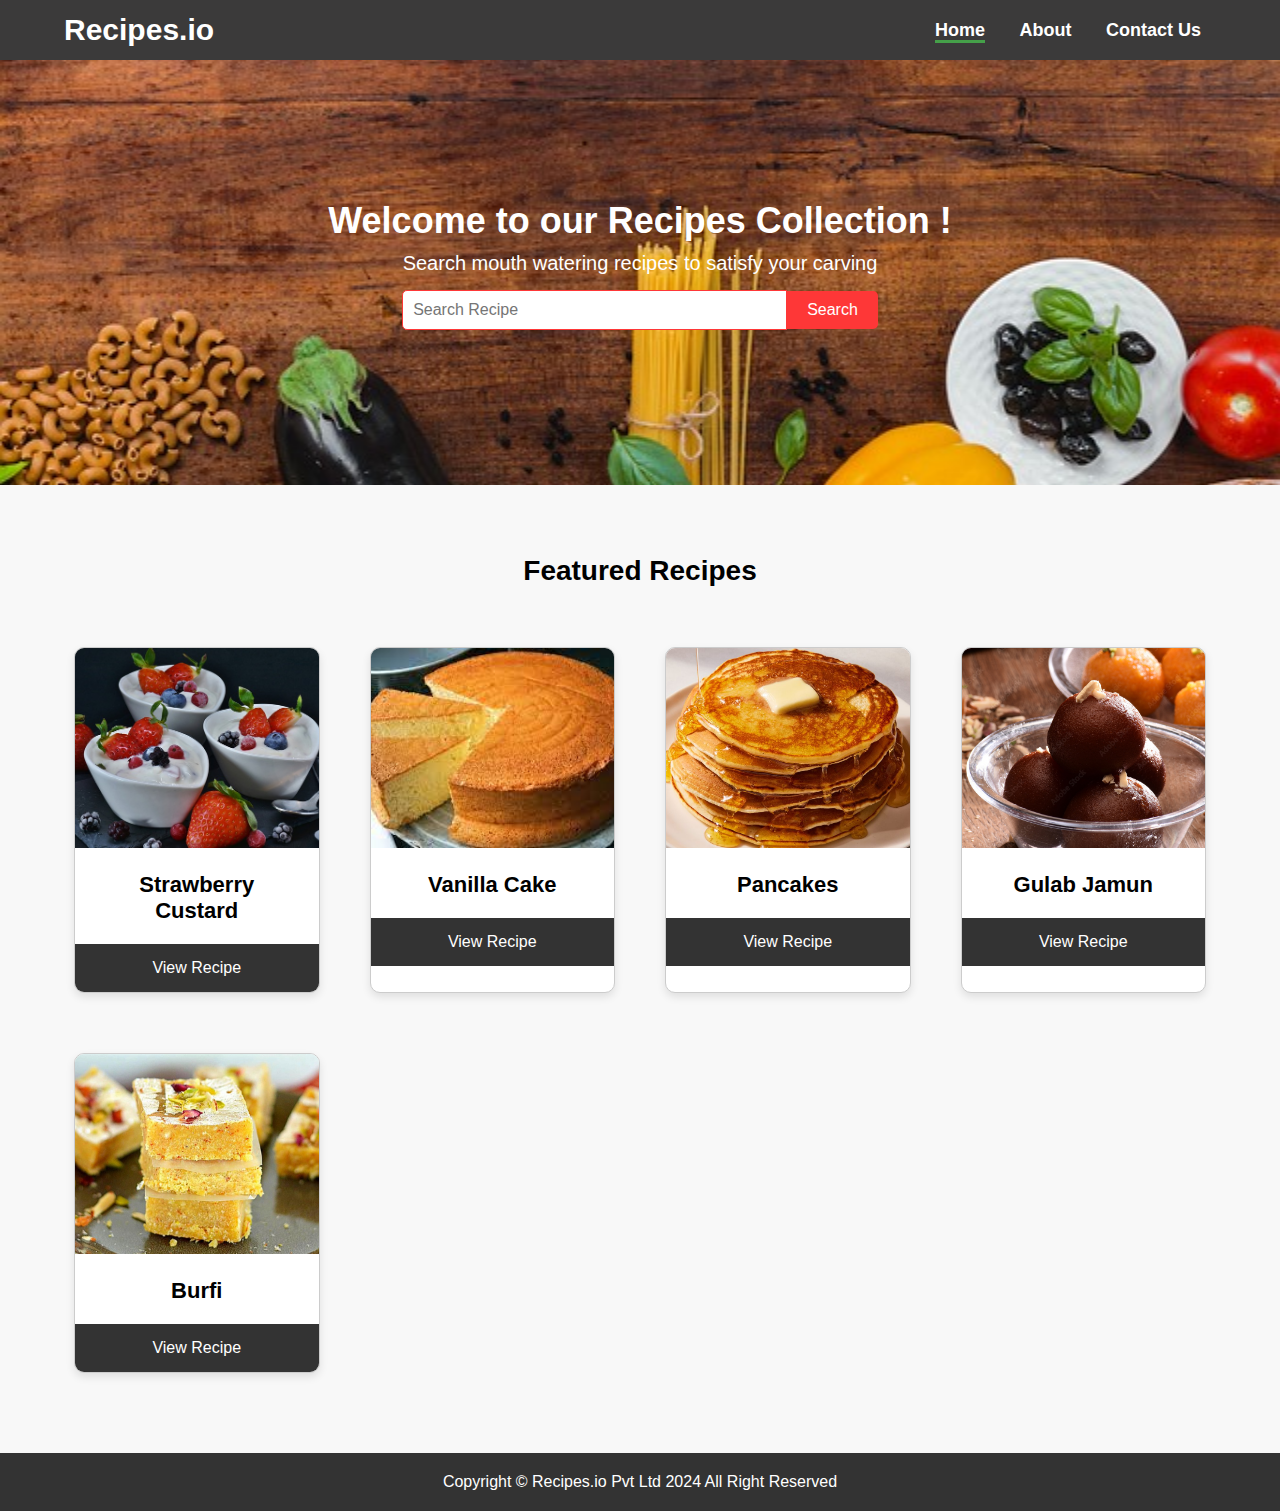
<file: index.html>
<!DOCTYPE html>
<html lang="en">

<head>
    <meta charset="UTF-8">
    <meta name="viewport" content="width=device-width, initial-scale=1.0">
    <link rel="stylesheet" href="./styles/style.css">
    <link rel="stylesheet" href="https://cdnjs.cloudflare.com/ajax/libs/font-awesome/6.5.1/css/all.min.css"
        integrity="sha512-DTOQO9RWCH3ppGqcWaEA1BIZOC6xxalwEsw9c2QQeAIftl+Vegovlnee1c9QX4TctnWMn13TZye+giMm8e2LwA=="
        crossorigin="anonymous" referrerpolicy="no-referrer" />
    <title>Recipes.io</title>
    <link rel="icon" type="image/x-icon" href="./images/logo.png">
</head>

<body>
    <header>

        <nav>
            <div class="logo">
                <h1>Recipes.io</h1>
            </div>

            <div class="nav-links">
                <ul id="menu">
                    <li><a href="./index.html" class="active">Home</a></li>
                    <!-- <li><a href="#">Recipe</a></li> -->
                    <li><a href="#">About</a></li>
                    <li><a href="./contact.html">Contact Us</a></li>
                </ul>
            </div>

            <div class="nav-btn">
                <i class="fa-solid fa-bars" onclick="openMenu()" id="menu-Icon"></i>
                <i class="fa-solid fa-xmark" onclick="closeMenu()" id="close-Icon"></i>
            </div>
        </nav>
    </header>

    <main>
        <!-- Hero-Section -->
        <section class="hero">
            <div class="hero-section">
                <h2>Welcome to our Recipes Collection !</h2>
                <p>Search mouth watering recipes to satisfy your carving</p>

                <form action="#" class="Search-box">
                    <input type="text" placeholder="Search Recipe">
                    <button type="submit">Search</button>
                </form>
            </div>
        </section>

        <!-- Recipes Section -->
        <section class="recipes">

            <h1>Featured Recipes</h1>

            <div class="recipe-section">
                <div class="recipe-card">
                    <img src="./images/dish-1.jpg" alt="">
                    <h2>Strawberry Custard</h2>
                    <a href="./recipes/Strawberry_custard.html">View Recipe</a>
                </div>

                <div class="recipe-card">
                    <img src="./images/Vanila cake.jpg" alt="">
                    <h2>Vanilla Cake</h2>
                    <a href="./recipes/Vanila cake.html">View Recipe</a>
                </div>

                <div class="recipe-card">
                    <img src="./images/Pancakes.jpg" alt="">
                    <h2>Pancakes</h2>
                    <a href="./recipes/pancake recipe.html">View Recipe</a>
                </div>

                <div class="recipe-card">
                    <img src="./images/gulab_jamun.jpeg" alt="">
                    <h2>Gulab Jamun</h2>
                    <a href="./recipes/gulab_jamun.html">View Recipe</a>
                </div>

                <div class="recipe-card">
                    <img src="./images/burfi.jpg" alt="">
                    <h2>Burfi</h2>
                    <a href="./recipes/burfi.html">View Recipe</a>
                </div>
               

            </div>

        </section>
    </main>

    <footer>
        <p>Copyright &COPY; Recipes.io Pvt Ltd 2024 All Right Reserved</p>
    </footer>
    <!-- ....................JAVASCRIPT LINK.................... -->
    <script src="./javascript/script.js"></script>

</body>

</html>
</file>
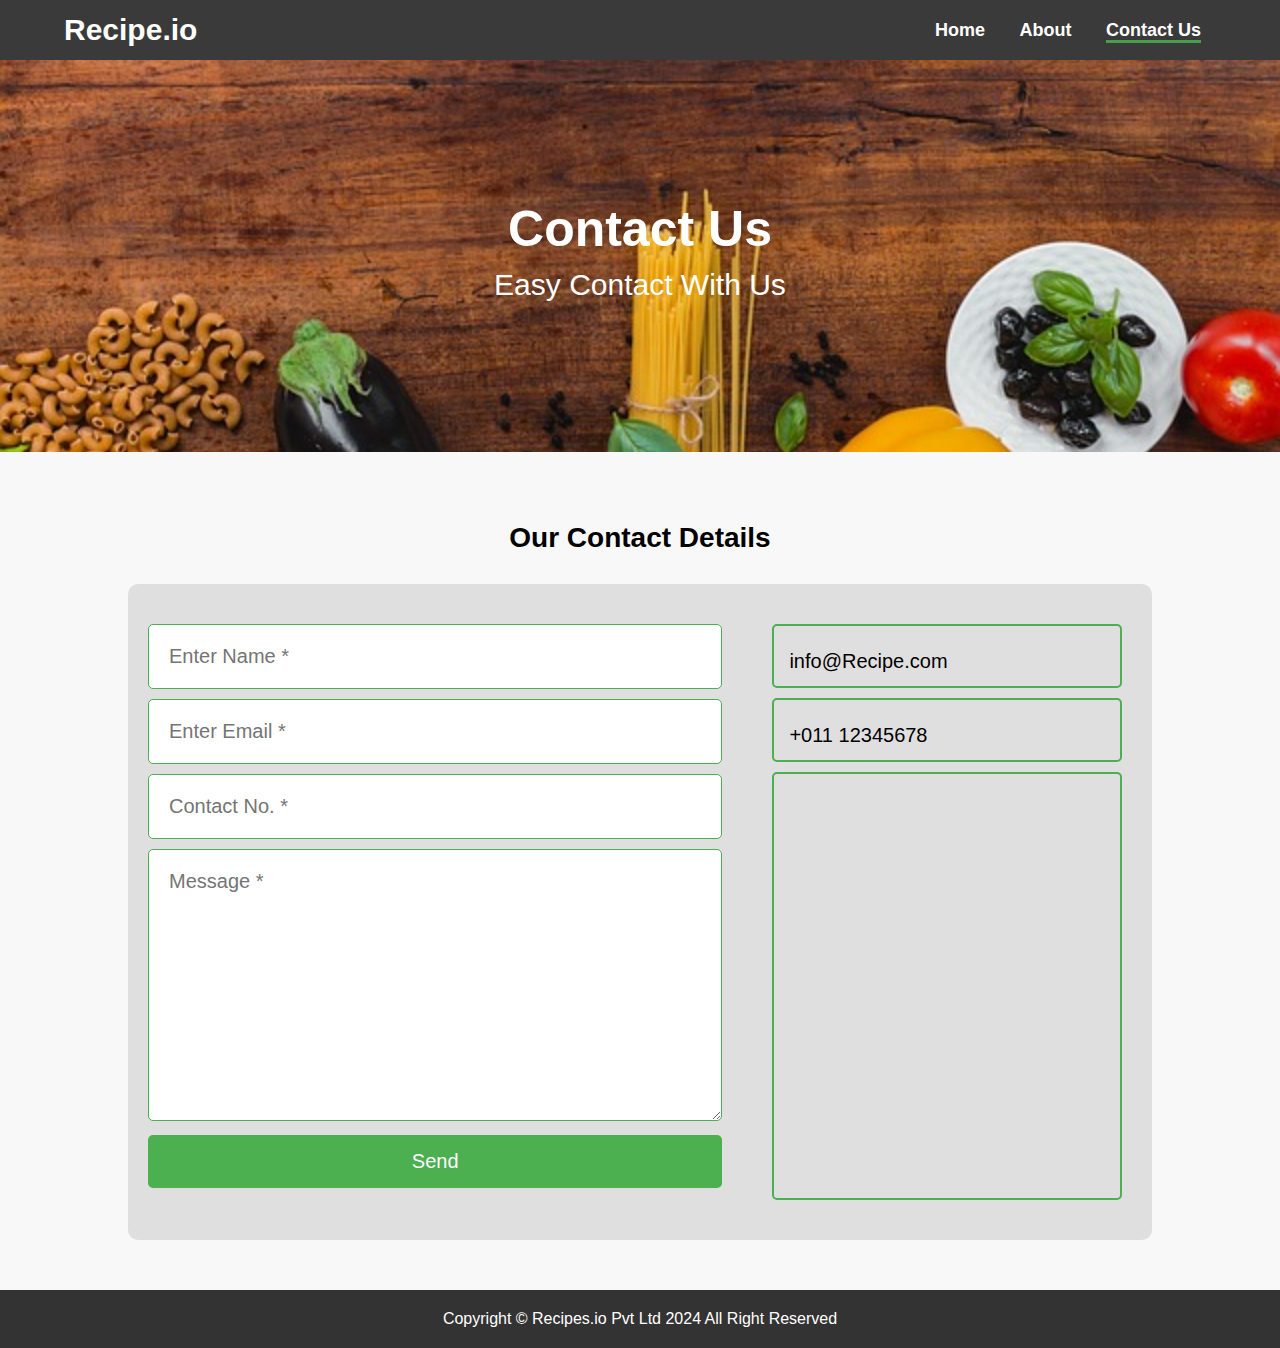
<file: contact.html>
<!DOCTYPE html>
<html lang="en">

<head>
    <meta charset="UTF-8">
    <meta name="viewport" content="width=device-width, initial-scale=1.0">
    <link rel="stylesheet" href="./styles/contact.css">
    <link rel="stylesheet" href="https://cdnjs.cloudflare.com/ajax/libs/font-awesome/6.5.1/css/all.min.css"
        integrity="sha512-DTOQO9RWCH3ppGqcWaEA1BIZOC6xxalwEsw9c2QQeAIftl+Vegovlnee1c9QX4TctnWMn13TZye+giMm8e2LwA=="
        crossorigin="anonymous" referrerpolicy="no-referrer" />
        <link rel="icon" type="image/x-icon" href="./images/logo.png">
    <title>Contact</title>
</head>

<body>
    <header>

        <nav>
            <div class="logo">
                <h1>Recipe.io</h1>
            </div>

            <div class="nav-links">
                <ul id="menu">
                    <li><a href="./index.html">Home</a></li>
                    <!-- <li><a href="#">Recipe</a></li> -->
                    <li><a href="#">About</a></li>
                    <li><a href="./contact.html" class="active">Contact Us</a></li>
                </ul>
            </div>

            <div class="nav-btn">
                <i class="fa-solid fa-bars" onclick="openMenu()" id="menu-Icon"></i>
                <i class="fa-solid fa-xmark" onclick="closeMenu()" id="close-Icon"></i>
            </div>
        </nav>
    </header>
    <!-- ..............HERO.............. -->
    <section class="hero">
        <div class="hero-section">
            <h2>Contact Us</h2>
            <p>Easy Contact With Us</p>
        </div>
    </section>


<!-- ........Contact section........ -->
    <section class="contact">
        <h1>Our Contact Details</h1>
        <div class="contact-section">
            <div class="contact-form">
                <form action="">
                    <div class="form-group">
                        <input type="text" name="name" id="" placeholder="Enter Name *">
                    </div>
                    <div class="form-group">
                        <input type="email" name="email" id="" placeholder="Enter Email *">
                    </div>
                    <div class="form-group">
                        <input type="text" name="name" id="" placeholder="Contact No. *" pattern="[0-9]{10}"
                            title="10 Digits Number Only" required>
                    </div>
                    <div class="form-group">
                        <textarea name="" id="" rows="10" placeholder="Message *" required></textarea>
                    </div>
                    <div class="form-group">
                        <input type="submit" value="Send" placeholder="Send">
                    </div>
                </form>
            </div>

            <div class="contact-info-input">
                <div class="cont-box">
                    <p>
                        <span>
                            <i class="fa-solid fa-envelope-open-text"></i>
                        </span>
                        info@Recipe.com
                    </p>
                </div>
                <div class="cont-box">
                    <p>
                        <span>
                            <i class="fa-solid fa-phone"></i>
                        </span>
                        +011 12345678
                    </p>
                </div>
                <div class="cont-box">
                     <iframe src="https://www.google.com/maps/embed?pb=!1m14!1m12!1m3!1d511.8022456713816!2d77.25763023573043!3d28.6857747349854!2m3!1f0!2f0!3f0!3m2!1i1024!2i768!4f13.1!5e0!3m2!1sen!2sin!4v1712643350712!5m2!1sen!2sin" width="100%" height="400" style="border:0;" allowfullscreen="" loading="lazy" referrerpolicy="no-referrer-when-downgrade"></iframe>
                </div>
            </div>
        </div>
    </section>
   


    <footer>
        <p>Copyright &COPY; Recipes.io Pvt Ltd 2024 All Right Reserved</p>
    </footer>
    <script src="./javascript/script.js"></script>

</body>

</html>
</file>
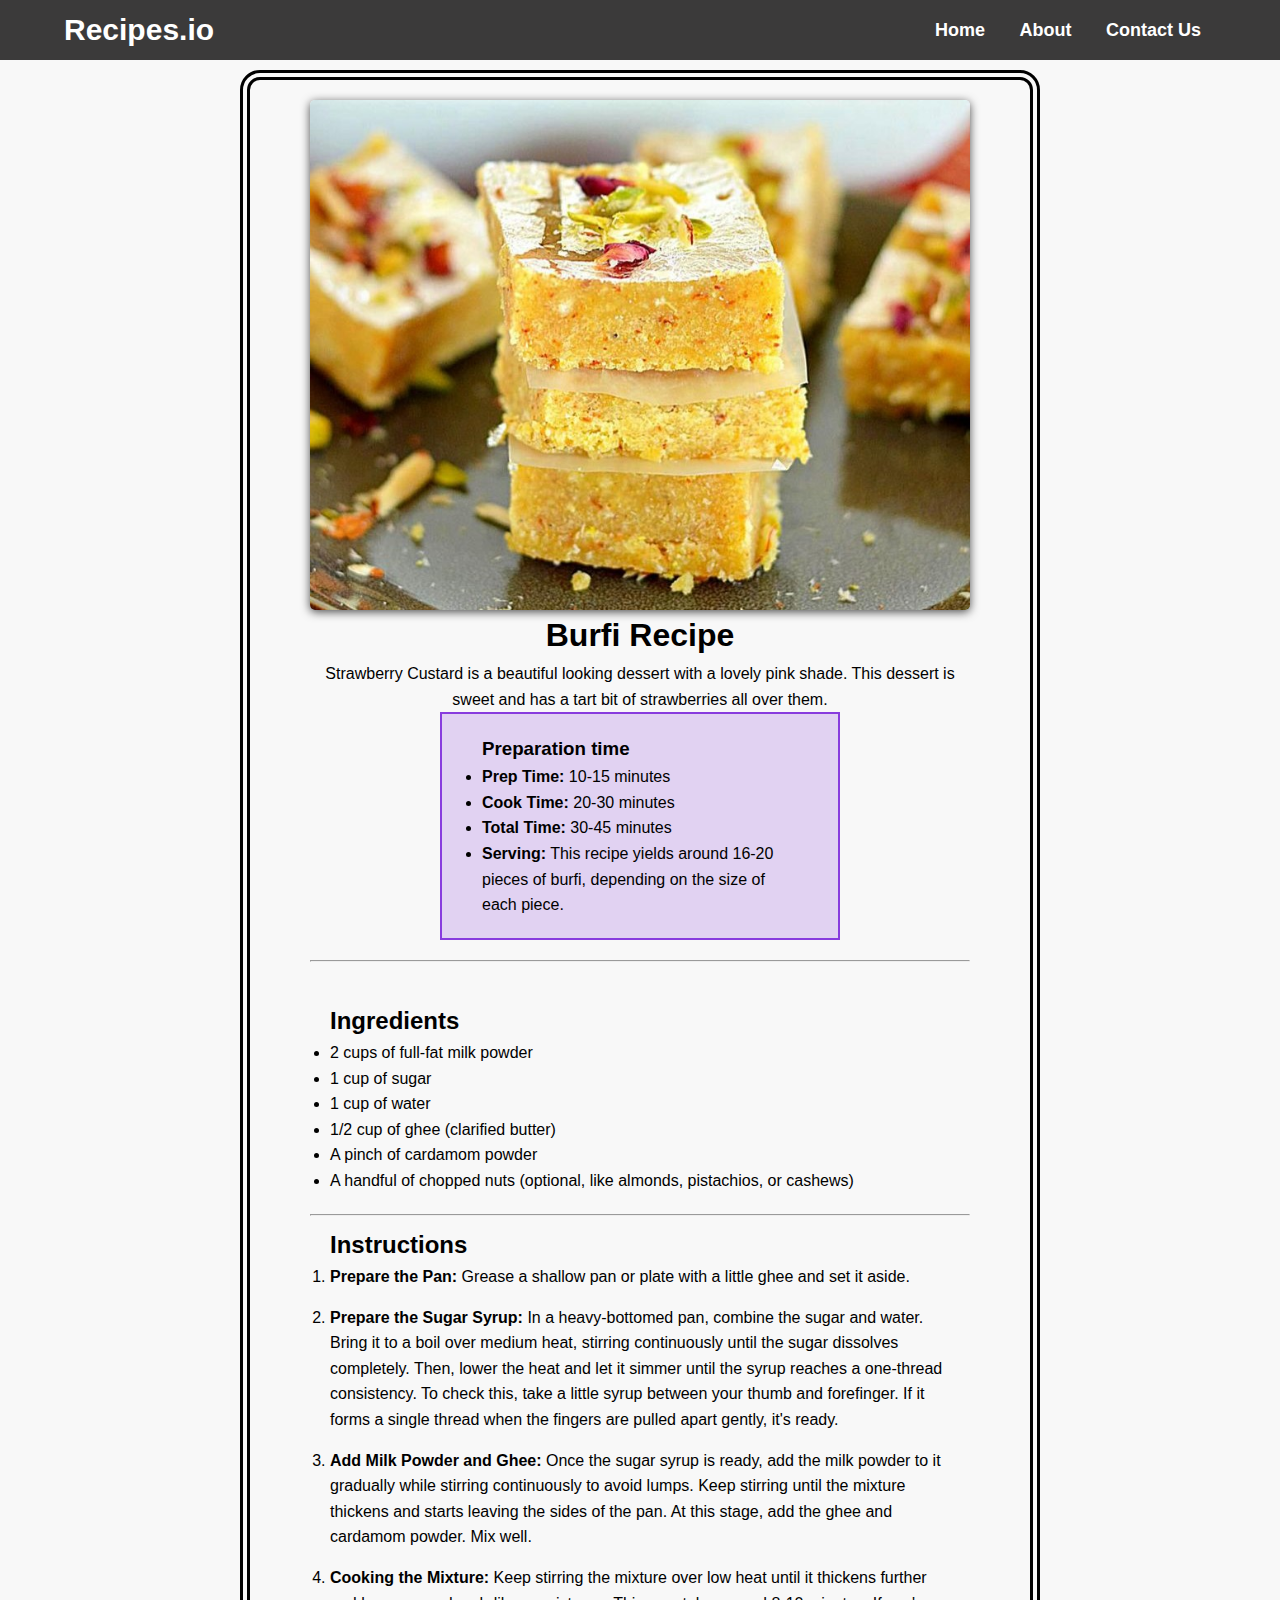
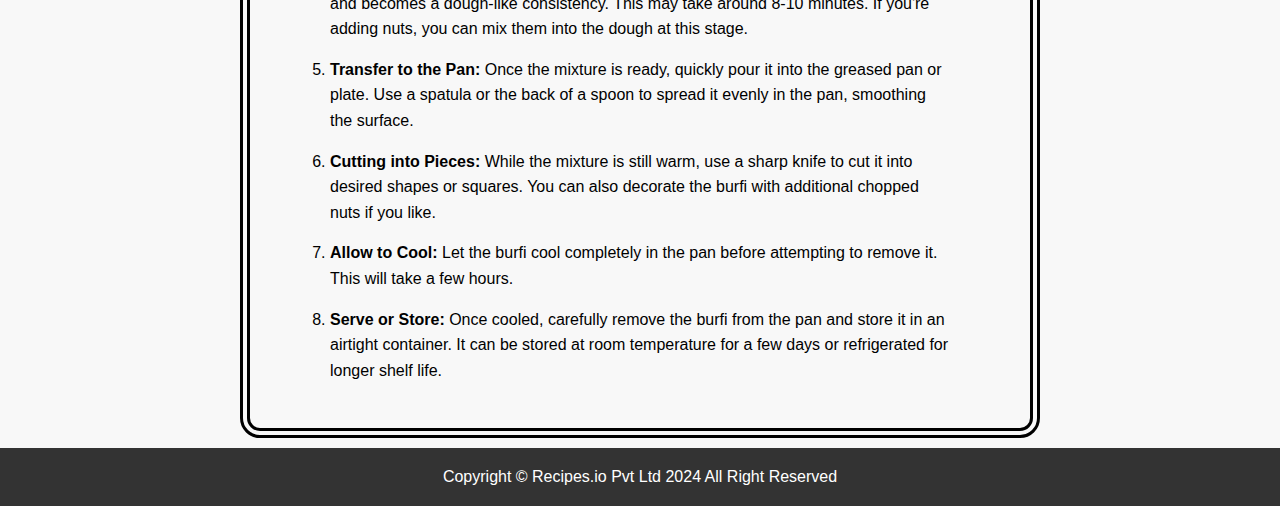
<file: recipes/burfi.html>
<!DOCTYPE html>
<html lang="en">

<head>
    <meta charset="UTF-8">
    <meta name="viewport" content="width=device-width, initial-scale=1.0">
    <link rel="stylesheet" href="../styles/recipe.css">
    <link rel="stylesheet" href="https://cdnjs.cloudflare.com/ajax/libs/font-awesome/6.5.1/css/all.min.css"
        integrity="sha512-DTOQO9RWCH3ppGqcWaEA1BIZOC6xxalwEsw9c2QQeAIftl+Vegovlnee1c9QX4TctnWMn13TZye+giMm8e2LwA=="
        crossorigin="anonymous" referrerpolicy="no-referrer" />
    <title>Burfi Recipe</title>
    <link rel="icon" type="image/x-icon" href="../images/logo.png">
</head>

<body>
    <header>
        <nav>
            <div class="logo">
                <h1>Recipes.io</h1>
            </div>

            <div class="nav-links">
                <ul id="menu">
                    <li><a href="../index.html">Home</a></li>
                    <li><a href="#">About</a></li>
                    <!-- <li><a href="#">Recipe</a></li> -->
                    <li><a href="#">Contact Us</a></li>
                </ul>
            </div>

            <div class="nav-btn">
                <i class="fa-solid fa-bars" onclick="openMenu()" id="menu-Icon"></i>
                <i class="fa-solid fa-xmark" onclick="closeMenu()" id="close-Icon"></i>
            </div>

        </nav>
    </header>

    <main>
        <div class="contentbox">
            <img src="../images/burfi.jpg" alt="">
            <h1>Burfi Recipe</h1>
            <p>Strawberry Custard is a beautiful looking dessert with a lovely pink shade. This dessert is sweet and has
                a tart bit of strawberries all over them.
            </p>
            <div class="pre-time">
                <h3>Preparation time</h3>
                <ul>
                    <li><span>Prep Time:</span> 10-15 minutes</li>
                    <li><span>Cook Time:</span> 20-30 minutes</li>
                    <li><span>Total Time:</span> 30-45 minutes</li>
                    <li><span>Serving:</span> This recipe yields around 16-20 pieces of burfi, depending on the size of each piece.</li>
                </ul>
            </div>
            <hr class="line">
            <div class="ingredients">
                <h2>Ingredients</h2>
                <ul>
                    <li>2 cups of full-fat milk powder</li>
                    <li>1 cup of sugar</li>
                    <li>1 cup of water</li>
                    <li>1/2 cup of ghee (clarified butter)</li>
                    <li>A pinch of cardamom powder</li>
                    <li>A handful of chopped nuts (optional, like almonds, pistachios, or cashews)</li>
                </ul>
            </div>
            <hr>
            <div class="instructions">
                <h2>Instructions</h2>
                <ol>
                    <li><span>Prepare the Pan:</span> Grease a shallow pan or plate with a little ghee and set it aside.</li>
                    <li><span>Prepare the Sugar Syrup:</span> In a heavy-bottomed pan, combine the sugar and water. Bring it to a boil over medium heat, stirring continuously until the sugar dissolves completely. Then, lower the heat and let it simmer until the syrup reaches a one-thread consistency. To check this, take a little syrup between your thumb and forefinger. If it forms a single thread when the fingers are pulled apart gently, it's ready.</li>
                    <li><span>Add Milk Powder and Ghee:</span> Once the sugar syrup is ready, add the milk powder to it gradually while stirring continuously to avoid lumps. Keep stirring until the mixture thickens and starts leaving the sides of the pan. At this stage, add the ghee and cardamom powder. Mix well.</li>
                    <li><span>Cooking the Mixture:</span> Keep stirring the mixture over low heat until it thickens further and becomes a dough-like consistency. This may take around 8-10 minutes. If you're adding nuts, you can mix them into the dough at this stage.</li>
                    <li><span>Transfer to the Pan:</span> Once the mixture is ready, quickly pour it into the greased pan or plate. Use a spatula or the back of a spoon to spread it evenly in the pan, smoothing the surface.</li>
                    <li><span>Cutting into Pieces:</span> While the mixture is still warm, use a sharp knife to cut it into desired shapes or squares. You can also decorate the burfi with additional chopped nuts if you like.</li>
                    <li><span>Allow to Cool:</span> Let the burfi cool completely in the pan before attempting to remove it. This will take a few hours.</li>
                    <li><span>Serve or Store:</span> Once cooled, carefully remove the burfi from the pan and store it in an airtight container. It can be stored at room temperature for a few days or refrigerated for longer shelf life.</li>
                </ol>
            </div>
        </div>
    </main>
    <footer>
        <p>Copyright &COPY; Recipes.io Pvt Ltd 2024 All Right Reserved</p>
    </footer>
    <script src="../javascript/recipe.js"></script>
</body>

</html>
</file>
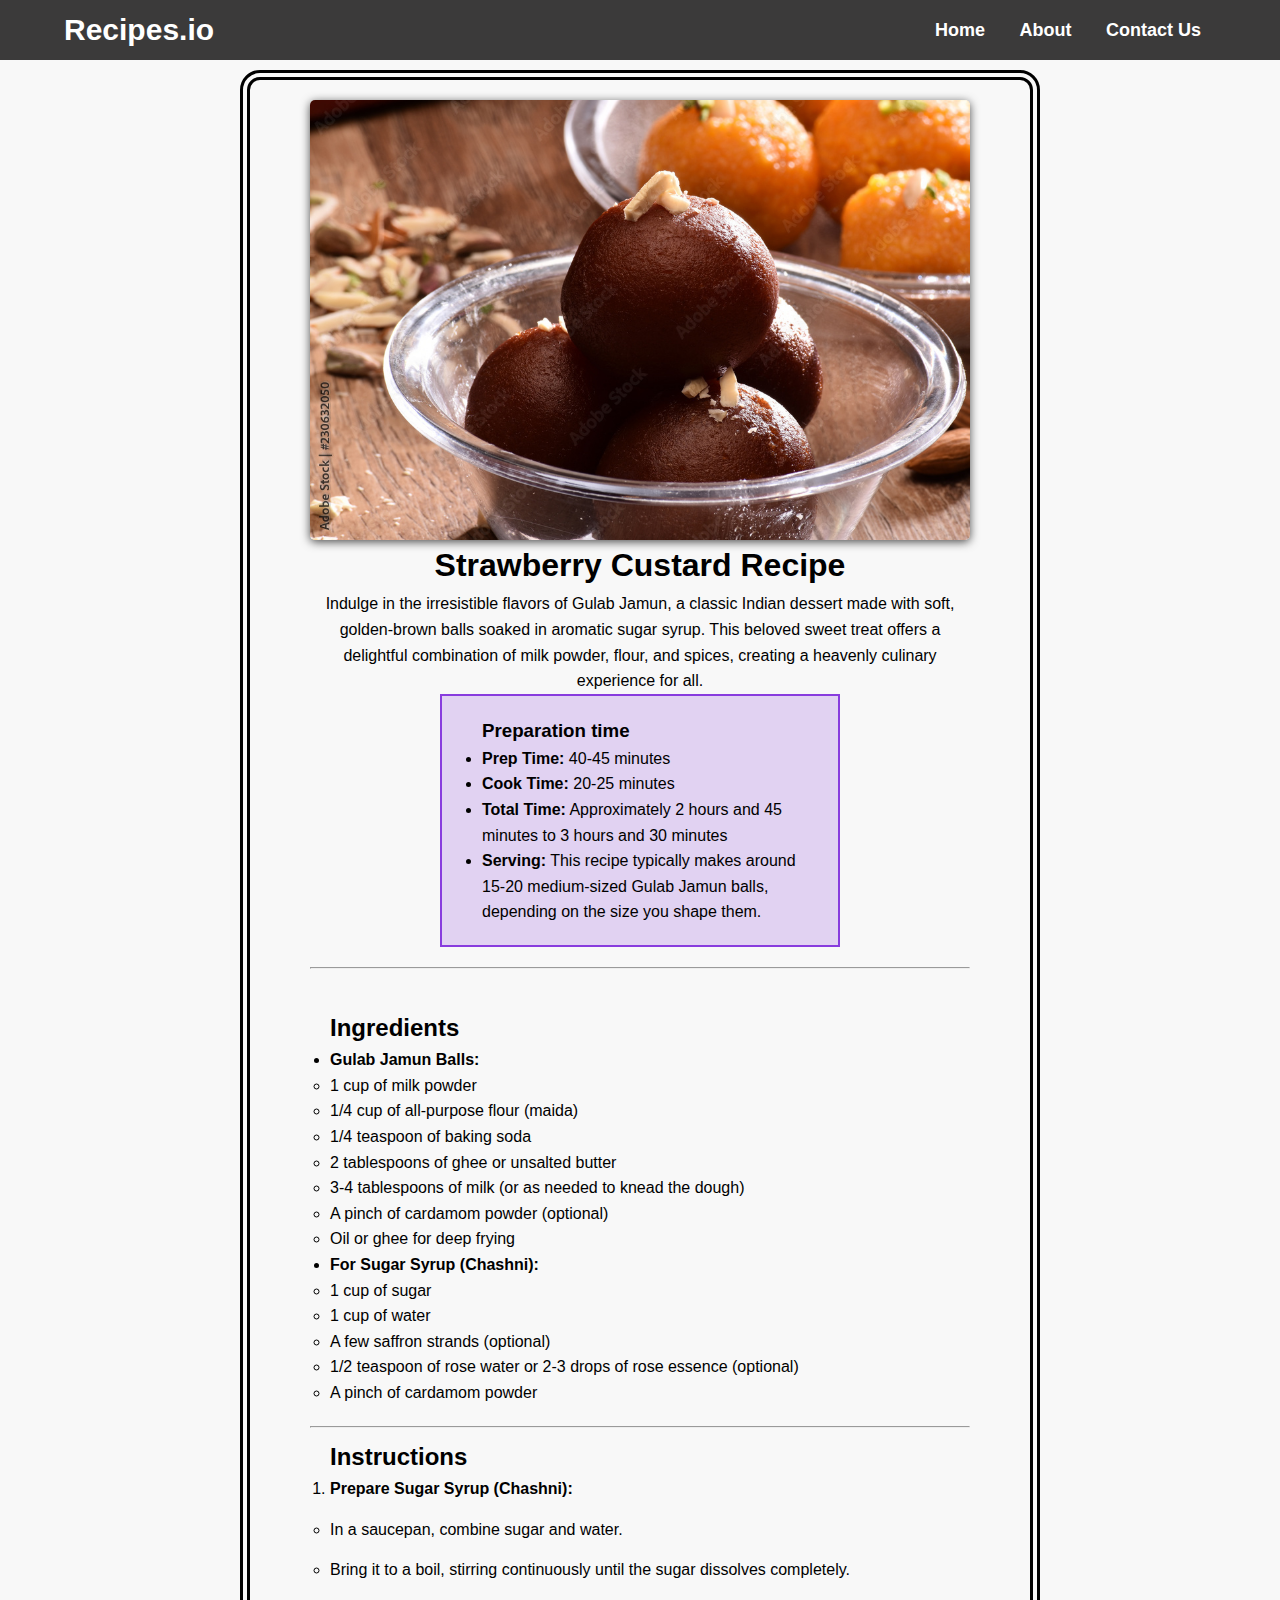
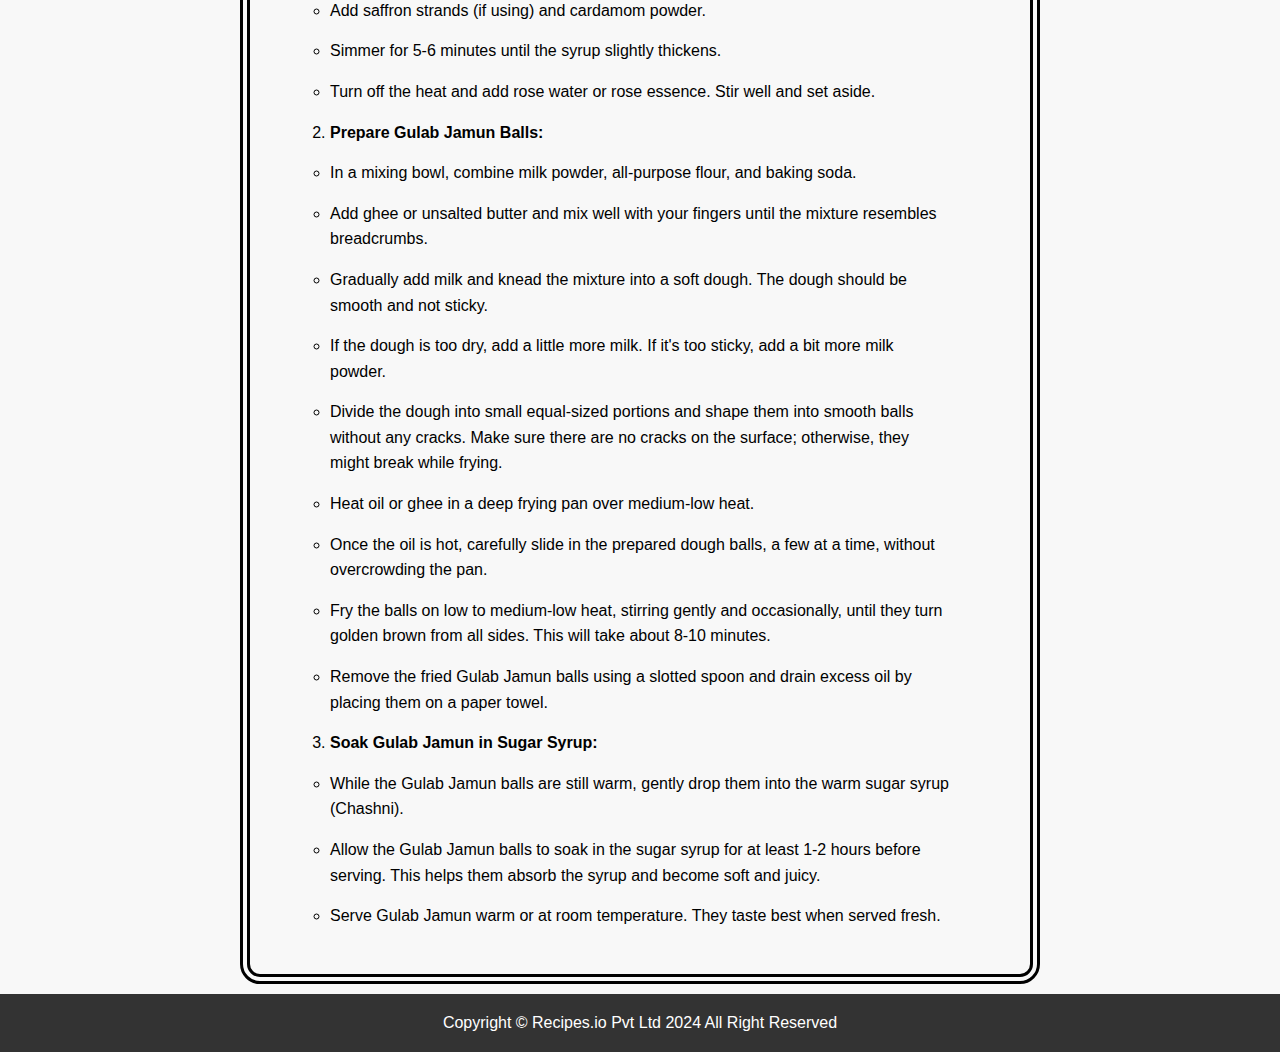
<file: recipes/gulab_jamun.html>
<!DOCTYPE html>
<html lang="en">

<head>
    <meta charset="UTF-8">
    <meta name="viewport" content="width=device-width, initial-scale=1.0">
    <link rel="stylesheet" href="../styles/recipe.css">
    <link rel="stylesheet" href="https://cdnjs.cloudflare.com/ajax/libs/font-awesome/6.5.1/css/all.min.css"
        integrity="sha512-DTOQO9RWCH3ppGqcWaEA1BIZOC6xxalwEsw9c2QQeAIftl+Vegovlnee1c9QX4TctnWMn13TZye+giMm8e2LwA=="
        crossorigin="anonymous" referrerpolicy="no-referrer" />
    <title>Gulab Jamun Recipe</title>
    <link rel="icon" type="image/x-icon" href="../images/logo.png">
</head>

<body>
    <header>
        <nav>
            <div class="logo">
                <h1>Recipes.io</h1>
            </div>

            <div class="nav-links">
                <ul id="menu">
                    <li><a href="../index.html">Home</a></li>
                    <li><a href="#">About</a></li>
                    <!-- <li><a href="#">Recipe</a></li> -->
                    <li><a href="#">Contact Us</a></li>
                </ul>
            </div>

            <div class="nav-btn">
                <i class="fa-solid fa-bars" onclick="openMenu()" id="menu-Icon"></i>
                <i class="fa-solid fa-xmark" onclick="closeMenu()" id="close-Icon"></i>
            </div>

        </nav>
    </header>

    <main>
        <div class="contentbox">
            <img src="../images/gulab_jamun.jpeg" alt="">
            <h1>Strawberry Custard Recipe</h1>
            <p>Indulge in the irresistible flavors of Gulab Jamun, a classic Indian dessert made with soft, golden-brown
                balls soaked in aromatic sugar syrup. This beloved sweet treat offers a delightful combination of milk
                powder, flour, and spices, creating a heavenly culinary experience for all.</p>
            <div class="pre-time">
                <h3>Preparation time</h3>
                <ul>
                    <li><span>Prep Time:</span> 40-45 minutes</li>
                    <li><span>Cook Time:</span> 20-25 minutes</li>
                    <li><span>Total Time:</span> Approximately 2 hours and 45 minutes to 3 hours and 30 minutes</li>
                    <li><span>Serving:</span> This recipe typically makes around 15-20 medium-sized Gulab Jamun balls, depending on the size you shape them.</li>
                </ul>
            </div>
            <hr class="line">
            <div class="ingredients">
                <h2>Ingredients</h2>
                <ul>
                    <li><span>Gulab Jamun Balls:</span></li>
                    <ul>
                        <li>1 cup of milk powder</li>
                        <li>1/4 cup of all-purpose flour (maida)</li>
                        <li>1/4 teaspoon of baking soda</li>
                        <li>2 tablespoons of ghee or unsalted butter</li>
                        <li>3-4 tablespoons of milk (or as needed to knead the dough)</li>
                        <li>A pinch of cardamom powder (optional)</li>
                        <li>Oil or ghee for deep frying</li>
                    </ul>
                </ul>

                <ul>
                    <li><span>For Sugar Syrup (Chashni):</span></li>
                    <ul>
                        <li>1 cup of sugar</li>
                        <li>1 cup of water</li>
                        <li>A few saffron strands (optional)</li>
                        <li>1/2 teaspoon of rose water or 2-3 drops of rose essence (optional)</li>
                        <li>A pinch of cardamom powder</li>
                    </ul>
                </ul>
            </div>
            <hr>
            <div class="instructions">
                <h2>Instructions</h2>
                <ol>
                    <li><span>Prepare Sugar Syrup (Chashni):</span> </li>
                    <ul>
                        <li>In a saucepan, combine sugar and water.</li>
                        <li>Bring it to a boil, stirring continuously until the sugar dissolves completely.</li>
                        <li>Add saffron strands (if using) and cardamom powder.</li>
                        <li>Simmer for 5-6 minutes until the syrup slightly thickens.</li>
                        <li>Turn off the heat and add rose water or rose essence. Stir well and set aside.</li>
                    </ul>

                    <li><span>Prepare Gulab Jamun Balls:</span> </li>
                    <ul>
                        <li>In a mixing bowl, combine milk powder, all-purpose flour, and baking soda.</li>
                        <li>Add ghee or unsalted butter and mix well with your fingers until the mixture resembles
                            breadcrumbs.</li>
                        <li>Gradually add milk and knead the mixture into a soft dough. The dough should be smooth and
                            not sticky.</li>
                        <li>If the dough is too dry, add a little more milk. If it's too sticky, add a bit more milk
                            powder.</li>
                        <li>Divide the dough into small equal-sized portions and shape them into smooth balls without
                            any cracks. Make sure there are no cracks on the surface; otherwise, they might break while
                            frying.</li>
                        <li>Heat oil or ghee in a deep frying pan over medium-low heat.</li>
                        <li>Once the oil is hot, carefully slide in the prepared dough balls, a few at a time, without
                            overcrowding the pan.</li>
                        <li>Fry the balls on low to medium-low heat, stirring gently and occasionally, until they turn
                            golden brown from all sides. This will take about 8-10 minutes.</li>
                        <li>Remove the fried Gulab Jamun balls using a slotted spoon and drain excess oil by placing
                            them on a paper towel.</li>
                    </ul>

                    <li><span>Soak Gulab Jamun in Sugar Syrup:</span> </li>
                    <ul>
                        <li>While the Gulab Jamun balls are still warm, gently drop them into the warm sugar syrup
                            (Chashni).</li>
                        <li>Allow the Gulab Jamun balls to soak in the sugar syrup for at least 1-2 hours before
                            serving. This helps them absorb the syrup and become soft and juicy.</li>
                        <li>Serve Gulab Jamun warm or at room temperature. They taste best when served fresh.</li>
                    </ul>
                </ol>
            </div>
        </div>
    </main>
    <footer>
        <p>Copyright &COPY; Recipes.io Pvt Ltd 2024 All Right Reserved</p>
    </footer>
    <script src="../javascript/recipe.js"></script>
</body>

</html>
</file>
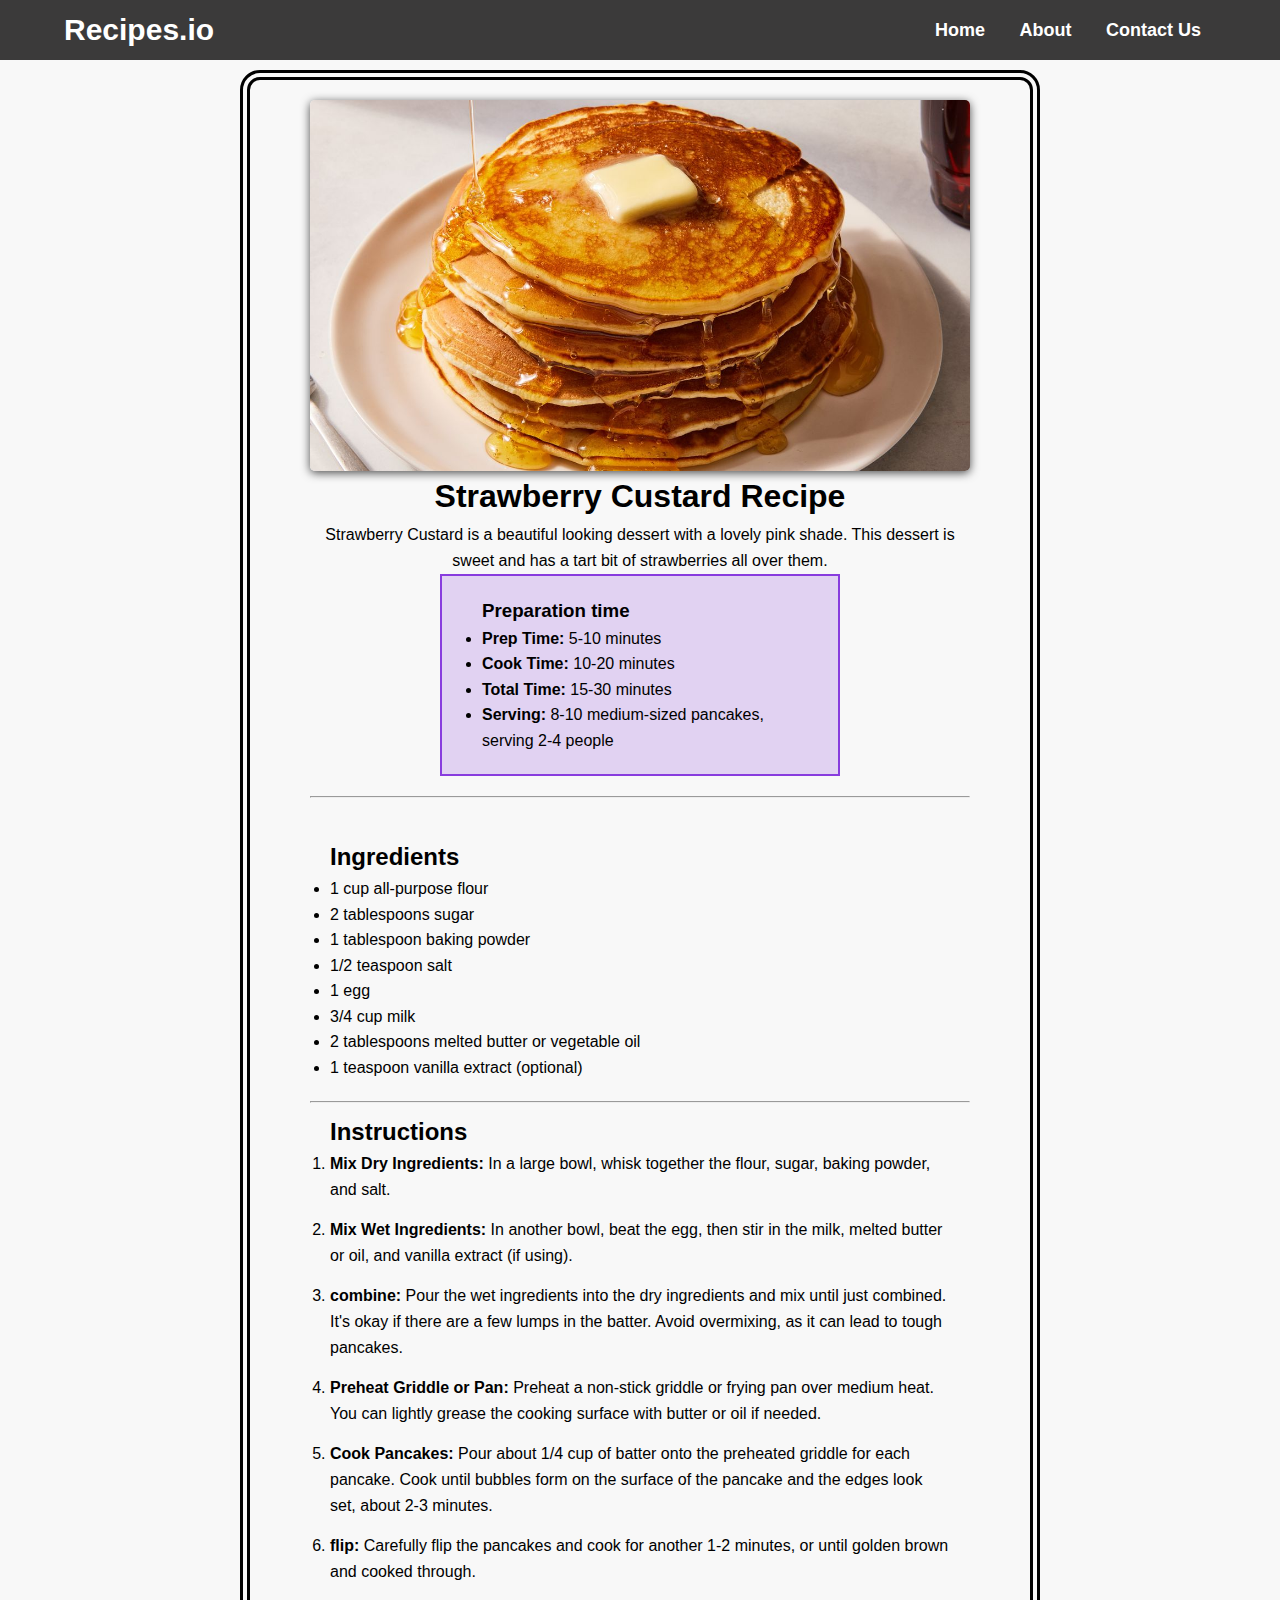
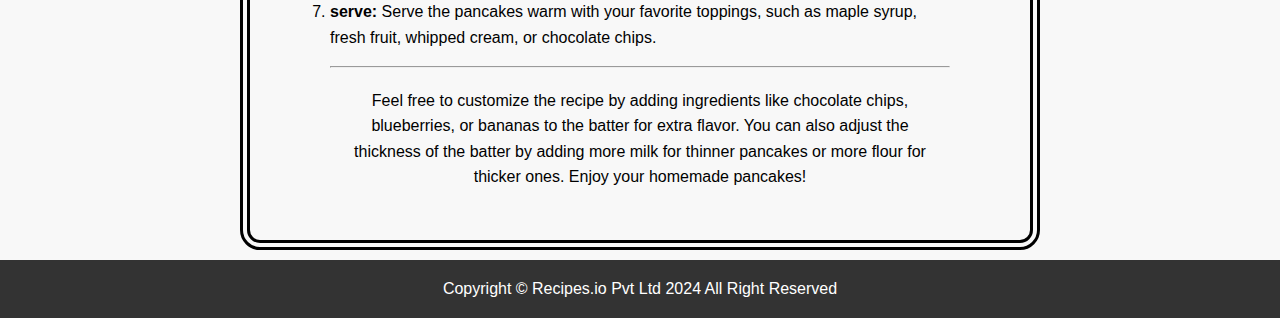
<file: recipes/pancake recipe.html>
<!DOCTYPE html>
<html lang="en">

<head>
    <meta charset="UTF-8">
    <meta name="viewport" content="width=device-width, initial-scale=1.0">
    <link rel="stylesheet" href="../styles/recipe.css">
    <link rel="stylesheet" href="https://cdnjs.cloudflare.com/ajax/libs/font-awesome/6.5.1/css/all.min.css"
        integrity="sha512-DTOQO9RWCH3ppGqcWaEA1BIZOC6xxalwEsw9c2QQeAIftl+Vegovlnee1c9QX4TctnWMn13TZye+giMm8e2LwA=="
        crossorigin="anonymous" referrerpolicy="no-referrer" />
    <title>Pancakes Recipe</title>
    <link rel="icon" type="image/x-icon" href="../images/logo.png">
</head>

<body>
    <header>
        <nav>
            <div class="logo">
                <h1>Recipes.io</h1>
            </div>

            <div class="nav-links">
                <ul id="menu">
                    <li><a href="../index.html">Home</a></li>
                    <li><a href="#">About</a></li>
                    <!-- <li><a href="#">Recipe</a></li> -->
                    <li><a href="#">Contact Us</a></li>
                </ul>
            </div>

            <div class="nav-btn">
                <i class="fa-solid fa-bars" onclick="openMenu()" id="menu-Icon"></i>
                <i class="fa-solid fa-xmark" onclick="closeMenu()" id="close-Icon"></i>
            </div>

        </nav>
    </header>

    <main>
        <div class="contentbox">
            <img src="../images/Pancakes.jpg" alt="">
            <h1>Strawberry Custard Recipe</h1>
            <p>Strawberry Custard is a beautiful looking dessert with a lovely pink shade. This dessert is sweet and has
                a tart bit of strawberries all over them.
            </p>
            <div class="pre-time">
                <h3>Preparation time</h3>
                <ul>
                    <li><span>Prep Time:</span> 5-10 minutes</li>
                    <li><span>Cook Time:</span> 10-20 minutes</li>
                    <li><span>Total Time:</span> 15-30 minutes</li>
                    <li><span>Serving:</span> 8-10 medium-sized pancakes, serving 2-4 people</li>
                </ul>
            </div>
            <hr class="line">
            <div class="ingredients">
                <h2>Ingredients</h2>
                <ul>
                    <li>1 cup all-purpose flour</li>
                    <li>2 tablespoons sugar</li>
                    <li>1 tablespoon baking powder</li>
                    <li>1/2 teaspoon salt</li>
                    <li>1 egg</li>
                    <li>3/4 cup milk</li>
                    <li>2 tablespoons melted butter or vegetable oil</li>
                    <li>1 teaspoon vanilla extract (optional)</li>
                </ul>
            </div>
            <hr>
            <div class="instructions">
                <h2>Instructions</h2>
                <ol>
                    <li><span>Mix Dry Ingredients:</span> In a large bowl, whisk together the flour, sugar, baking
                        powder, and salt.</li>
                    <li><span>Mix Wet Ingredients:</span> In another bowl, beat the egg, then stir in the milk, melted
                        butter or oil, and vanilla extract (if using).</li>
                    <li><span>combine:</span> Pour the wet ingredients into the dry ingredients and mix until just
                        combined. It's okay if there are a few lumps in the batter. Avoid overmixing, as it can lead to
                        tough pancakes.</li>
                    <li><span>Preheat Griddle or Pan:</span> Preheat a non-stick griddle or frying pan over medium heat.
                        You can lightly grease the cooking surface with butter or oil if needed.</li>
                    <li><span>Cook Pancakes:</span> Pour about 1/4 cup of batter onto the preheated griddle for each
                        pancake. Cook until bubbles form on the surface of the pancake and the edges look set, about 2-3
                        minutes.</li>
                    <li><span>flip:</span> Carefully flip the pancakes and cook for another 1-2 minutes, or until golden
                        brown and cooked through.</li>
                    <li><span>serve:</span> Serve the pancakes warm with your favorite toppings, such as maple syrup,
                        fresh fruit, whipped cream, or chocolate chips.</li>
                </ol>

                <hr>
                <p class="aditional">Feel free to customize the recipe by adding ingredients like chocolate chips, blueberries, or bananas
                    to the batter for extra flavor. You can also adjust the thickness of the batter by adding more milk
                    for thinner pancakes or more flour for thicker ones. Enjoy your homemade pancakes!</p>
            </div>
        </div>
    </main>
    <footer>
        <p>Copyright &COPY; Recipes.io Pvt Ltd 2024 All Right Reserved</p>
    </footer>
    <script src="../javascript/recipe.js"></script>
</body>

</html>
</file>
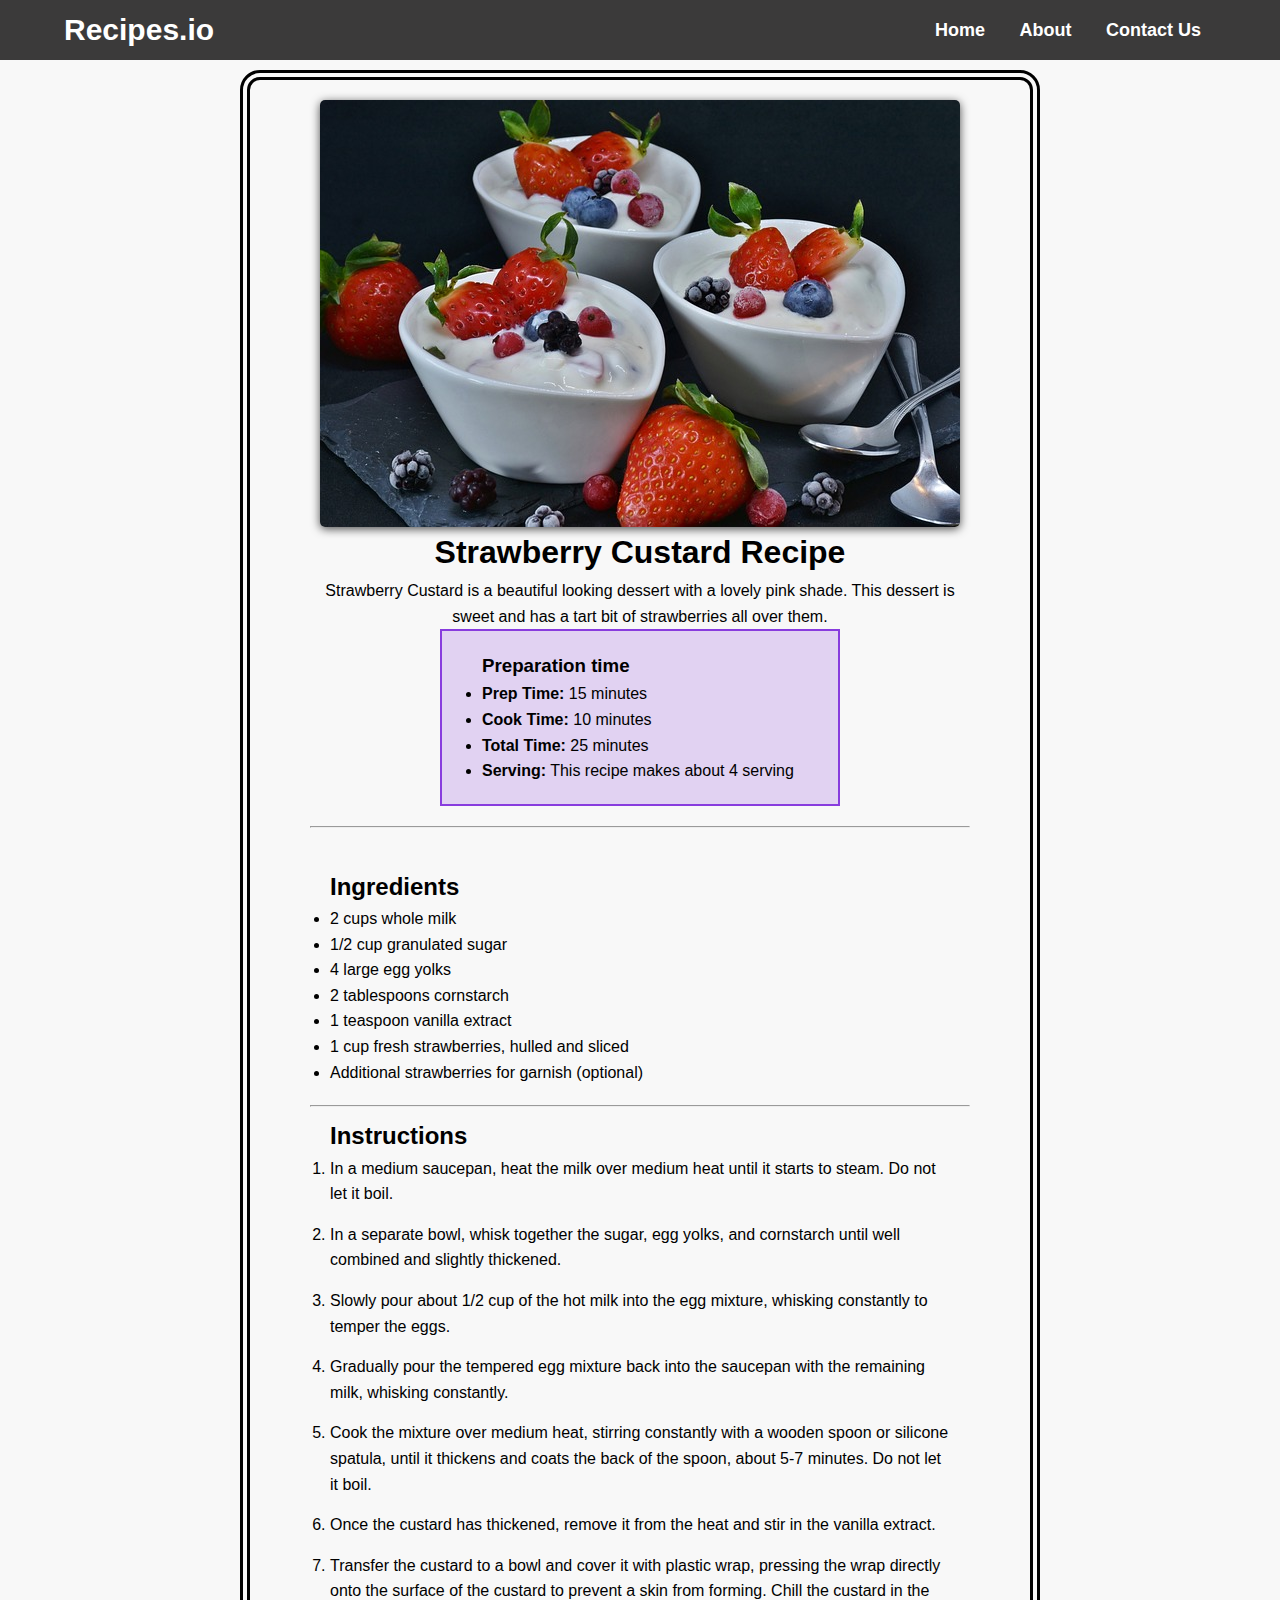
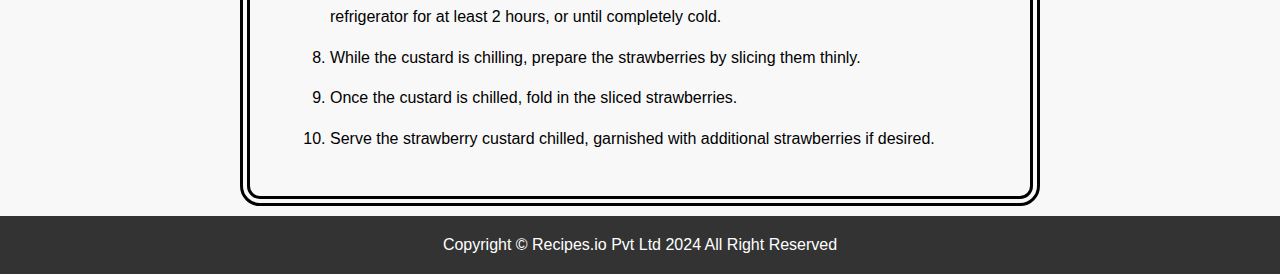
<file: recipes/Strawberry_custard.html>
<!DOCTYPE html>
<html lang="en">

<head>
    <meta charset="UTF-8">
    <meta name="viewport" content="width=device-width, initial-scale=1.0">
    <link rel="stylesheet" href="../styles/recipe.css">
    <link rel="stylesheet" href="https://cdnjs.cloudflare.com/ajax/libs/font-awesome/6.5.1/css/all.min.css"
        integrity="sha512-DTOQO9RWCH3ppGqcWaEA1BIZOC6xxalwEsw9c2QQeAIftl+Vegovlnee1c9QX4TctnWMn13TZye+giMm8e2LwA=="
        crossorigin="anonymous" referrerpolicy="no-referrer" />
    <title>Strawberry Custard Recipe</title>
    <link rel="icon" type="image/x-icon" href="../images/logo.png">
</head>

<body>
    <header>
        <nav>
            <div class="logo">
                <h1>Recipes.io</h1>
            </div>

            <div class="nav-links">
                <ul id="menu">
                    <li><a href="../index.html">Home</a></li>
                    <li><a href="#">About</a></li>
                    <!-- <li><a href="#">Recipe</a></li> -->
                    <li><a href="#">Contact Us</a></li>
                </ul>
            </div>

            <div class="nav-btn">
                <i class="fa-solid fa-bars" onclick="openMenu()" id="menu-Icon"></i>
                <i class="fa-solid fa-xmark" onclick="closeMenu()" id="close-Icon"></i>
            </div>

        </nav>
    </header>

    <main>
        <div class="contentbox">
            <img src="../images/dish-1.jpg" alt="">
            <h1>Strawberry Custard Recipe</h1>
            <p>Strawberry Custard is a beautiful looking dessert with a lovely pink shade. This dessert is sweet and has
                a tart bit of strawberries all over them.
            </p>
            <div class="pre-time">
                <h3>Preparation time</h3>
                <ul>
                    <li><span>Prep Time:</span> 15 minutes</li>
                    <li><span>Cook Time:</span> 10 minutes</li>
                    <li><span>Total Time:</span> 25 minutes</li>
                    <li><span>Serving:</span> This recipe makes about 4 serving</li>
                </ul>
            </div>
            <hr class="line">
            <div class="ingredients">
                <h2>Ingredients</h2>
                <ul>
                    <li>2 cups whole milk</li>
                    <li>1/2 cup granulated sugar</li>
                    <li>4 large egg yolks</li>
                    <li>2 tablespoons cornstarch</li>
                    <li>1 teaspoon vanilla extract</li>
                    <li>1 cup fresh strawberries, hulled and sliced</li>
                    <li>Additional strawberries for garnish (optional)</li>
                </ul>
            </div>
            <hr>
            <div class="instructions">
                <h2>Instructions</h2>
                <ol>
                    <li>In a medium saucepan, heat the milk over medium heat until it starts to steam. Do not let it
                        boil.</li>
                    <li>In a separate bowl, whisk together the sugar, egg yolks, and cornstarch until well combined and
                        slightly thickened.</li>
                    <li>Slowly pour about 1/2 cup of the hot milk into the egg mixture, whisking constantly to temper
                        the eggs.</li>
                    <li>Gradually pour the tempered egg mixture back into the saucepan with the remaining milk, whisking
                        constantly.</li>
                    <li>Cook the mixture over medium heat, stirring constantly with a wooden spoon or silicone spatula,
                        until it thickens and coats the back of the spoon, about 5-7 minutes. Do not let it boil.</li>
                    <li>Once the custard has thickened, remove it from the heat and stir in the vanilla extract.</li>
                    <li>Transfer the custard to a bowl and cover it with plastic wrap, pressing the wrap directly onto
                        the surface of the custard to prevent a skin from forming. Chill the custard in the refrigerator
                        for at least 2 hours, or until completely cold.</li>
                    <li>While the custard is chilling, prepare the strawberries by slicing them thinly.</li>
                    <li>Once the custard is chilled, fold in the sliced strawberries.</li>
                    <li>Serve the strawberry custard chilled, garnished with additional strawberries if desired.</li>
                </ol>
            </div>
        </div>
    </main>
    <footer>
        <p>Copyright &COPY; Recipes.io Pvt Ltd 2024 All Right Reserved</p>
    </footer>
    <script src="../javascript/recipe.js"></script>
</body>

</html>
</file>
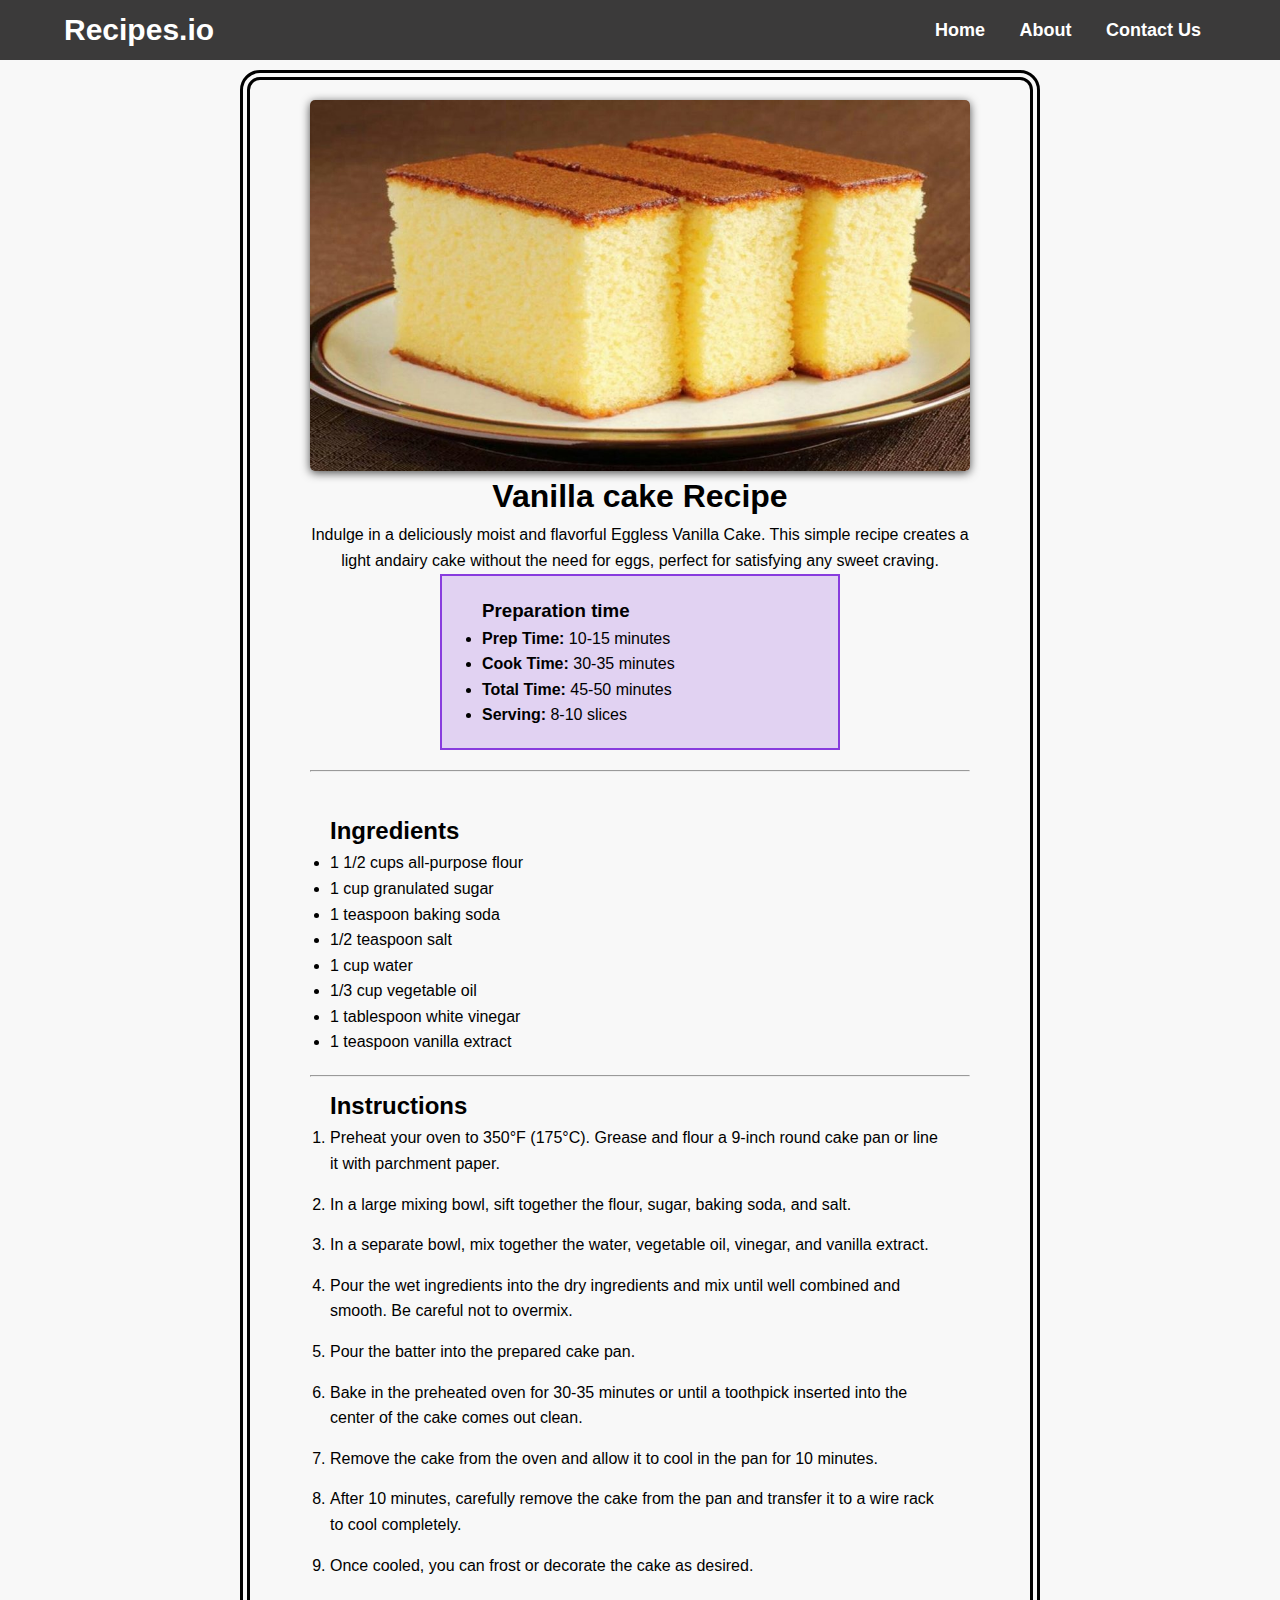
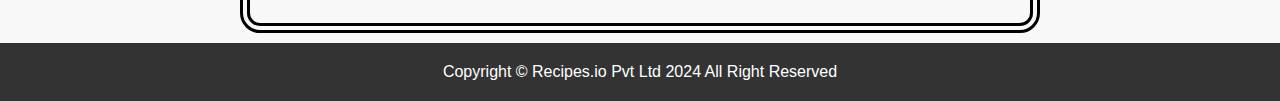
<file: recipes/Vanila cake.html>
<!DOCTYPE html>
<html lang="en">

<head>
    <meta charset="UTF-8">
    <meta name="viewport" content="width=device-width, initial-scale=1.0">
    <link rel="stylesheet" href="../styles/recipe.css">
    <link rel="stylesheet" href="https://cdnjs.cloudflare.com/ajax/libs/font-awesome/6.5.1/css/all.min.css"
        integrity="sha512-DTOQO9RWCH3ppGqcWaEA1BIZOC6xxalwEsw9c2QQeAIftl+Vegovlnee1c9QX4TctnWMn13TZye+giMm8e2LwA=="
        crossorigin="anonymous" referrerpolicy="no-referrer" />
    <title>Vanila cake Recipe</title>
    <link rel="icon" type="image/x-icon" href="../images/logo.png">
</head>

<body>
    <header>
        <nav>
            <div class="logo">
                <h1>Recipes.io</h1>
            </div>

            <div class="nav-links">
                <ul id="menu">
                    <li><a href="../index.html">Home</a></li>
                    <li><a href="#">About</a></li>
                    <!-- <li><a href="#">Recipe</a></li> -->
                    <li><a href="#">Contact Us</a></li>
                </ul>
            </div>

            <div class="nav-btn">
                <i class="fa-solid fa-bars" onclick="openMenu()" id="menu-Icon"></i>
                <i class="fa-solid fa-xmark" onclick="closeMenu()" id="close-Icon"></i>
            </div>

        </nav>
    </header>

    <main>
        <div class="contentbox">
            <img src="../images/vanilla-cake-1024x576.jpg" alt="">
            <h1>Vanilla cake Recipe</h1>
            <p>Indulge in a deliciously moist and flavorful Eggless Vanilla Cake. This simple recipe creates a light
                andairy cake without the need for eggs, perfect for satisfying any sweet craving.
            </p>
            <div class="pre-time">
                <h3>Preparation time</h3>
                <ul>
                    <li><span>Prep Time:</span> 10-15 minutes</li>
                    <li><span>Cook Time:</span> 30-35 minutes</li>
                    <li><span>Total Time:</span> 45-50 minutes</li>
                    <li><span>Serving:</span> 8-10 slices</li>
                </ul>
            </div>
            
            <hr class="line">

            <div class="ingredients">
                <h2>Ingredients</h2>
                <ul>
                    <li>1 1/2 cups all-purpose flour</li>
                    <li>1 cup granulated sugar</li>
                    <li>1 teaspoon baking soda</li>
                    <li>1/2 teaspoon salt</li>
                    <li>1 cup water</li>
                    <li>1/3 cup vegetable oil</li>
                    <li>1 tablespoon white vinegar</li>
                    <li>1 teaspoon vanilla extract</li>
                </ul>
            </div>

            <hr>

            <div class="instructions">
                <h2>Instructions</h2>
                <ol>
                    <li>Preheat your oven to 350°F (175°C). Grease and flour a 9-inch round cake pan or line it with
                        parchment paper.</li>
                    <li>In a large mixing bowl, sift together the flour, sugar, baking soda, and salt.</li>
                    <li>In a separate bowl, mix together the water, vegetable oil, vinegar, and vanilla extract.</li>
                    <li>Pour the wet ingredients into the dry ingredients and mix until well combined and smooth. Be
                        careful not to overmix.</li>
                    <li>Pour the batter into the prepared cake pan.</li>
                    <li>Bake in the preheated oven for 30-35 minutes or until a toothpick inserted into the center of
                        the cake comes out clean.</li>
                    <li>Remove the cake from the oven and allow it to cool in the pan for 10 minutes.</li>
                    <li>After 10 minutes, carefully remove the cake from the pan and transfer it to a wire rack to cool
                        completely.</li>
                    <li>Once cooled, you can frost or decorate the cake as desired.</li>
                </ol>
            </div>
        </div>
    </main>
    <footer>
        <p>Copyright &COPY; Recipes.io Pvt Ltd 2024 All Right Reserved</p>
    </footer>
    <script src="../javascript/recipe.js"></script>
</body>

</html>
</file>
<file: styles/style.css>
* {
    margin: 0;
    padding: 0;
    box-sizing: border-box;
    font-family: sans-serif;
}

body {
    width: 100%;
    height: 100vh;
    background: #f8f8f8;
}

header {
    height: 60px;
    width: 100%;
    color: #fff;
    background-color: #3b3a3a;
    display: flex;
    align-items: center;

}


/* Nav-bar */

nav {
    display: flex;
    /* justify-content: center; */
    align-items: center;
    justify-content: space-between;
    width: 90%;
    margin: 0 auto;
}

.logo h1 {
    font-size: 30px;
}

.nav-links{
    margin-left: auto;
}

.nav-links li {
    display: inline-block;
    margin: 0 15px;
    font-size: 18px;
    font-weight: 550;
}

.nav-links a {
    text-decoration: none;
    color: #fff;
}

.nav-links a:hover {
    color: #4CAF50;
}

.nav-btn {
    display: flex;
    align-items: center;
    justify-content: center;
}

.nav-btn i {
    font-size: 25px;
    margin: 0 6px;
    display: none;
}
/* ........ACTIVE - PAGE........ */
.active {
    border-bottom: solid 3px #45a049;
}


/* Hero-section */
.hero {
    width: 100%;
    height: auto;
    background: url(../images/heo-image.jpg);
    background-repeat: no-repeat;
    background-size: cover;
    background-position: center;
    color: #fff;
    text-align: center;
    padding: 140px 0;
    margin-bottom: 20px;
}

.hero h2 {
    font-size: 36px;
    margin-bottom: 10px;
}

.hero p {
    font-size: 20px;
    margin-bottom: 10px;
}

.Search-box {
    max-width: 550px;
    margin: 15px auto;
    display: flex;
    justify-content: center;
    align-items: center;

}

.Search-box input {
    width: 70%;
    padding: 10px;
    outline: none;
    border: 0;
    border-radius: 5px 0 0 5px;
    font-size: 1rem;
    border: 1px solid rgb(254 55 55);
}

.Search-box button {
    padding: 10px 20px;
    outline: none;
    border: 0;
    border-radius: 0 5px 5px 0;
    font-size: 1rem;
    background: rgb(254 55 55);
    color: #fff;
    cursor: pointer;
}

/* Recipe Section */
.recipes {
    padding: 50px 0;
}

.recipes h1 {
    text-align: center;
    margin-bottom: 30px;
    font-size: 28px;
}

.recipe-section {
    width: 90%;
    margin: 0 auto;
    display: grid;
    grid-template-columns: repeat(auto-fit, minmax(250px, 1fr));
    column-gap: 30px;
}

.recipe-card {
    background: #fff;
    margin: 30px 10px;
    border-radius: 10px;
    border: 1px solid #ccc;
    overflow: hidden;
    box-shadow: 0 4px 8px rgba(0, 0, 0, 0.1);
}

.recipe-card img {
    width: 100%;
    height: 200px;
    object-fit: cover;
    /* border-top-left-radius: 10px;
    border-top-right-radius: 10px; */
}

.recipe-card h2 {
    font-size: 22px;
    padding: 20px;
    text-align: center;
}

.recipe-card p {
    font-size: 22px;
    padding: 20px;
}

.recipe-card a {
    display: block;
    text-align: center;
    text-decoration: none;
    background: #333;
    color: #fff;
    padding: 15px 0;
    cursor: pointer;
}

/* Footer */
footer {
    background: #333;
    padding: 20px 0;
    color: #fff;
    text-align: center;
}



/* media Query */
@media only screen and (min-width: 768px) {
    .menu-icon {
        display: none;
    }

    #nav-list {
        display: block;
    }
}

@media only screen and (max-width: 768px) {
    .logo h1 {
        font-size: 20px;
    }

    #menu {
        display: none;
    }

    #menu {
        background-color: #515050;
        width: 100%;
        position: absolute;
        top: 60px;
        right: 0;
        text-align: center;
        height: auto;
    }

    #menu li {
        display: block;
        margin: 10px 0;
    }

    .nav-btn i {
        display: block;
    }

    #close-Icon {
        display: none;
        font-size: 30px;
    }

    .hero h2 {
        font-size: 28px;
    }

    .hero p {
        font-size: 15px;
    }


}
</file>
<file: styles/contact.css>
* {
    margin: 0;
    padding: 0;
    box-sizing: border-box;
    font-family: sans-serif;
}

body {
    width: 100%;
    height: 100vh;
    background: #f8f8f8;
}



header {
    height: 60px;
    width: 100%;
    color: #fff;
    background-color: #3b3a3a;
    display: flex;
    align-items: center;
}

/* Nav Bar */

nav {
    display: flex;
    align-items: center;
    justify-content: space-between;
    width: 90%;
    margin: 0 auto;
}

.logo h1 {
    font-size: 30px;
}

.nav-links {
    margin-left: auto;
}

.nav-links li {
    display: inline-block;
    margin: 0 15px;
    font-size: 18px;
    font-weight: 550;
}

.nav-links a {
    text-decoration: none;
    color: #fff;
}

.nav-links a:hover {
    color: #4CAF50;
}

.nav-btn {
    display: flex;
    align-items: center;
    justify-content: center;
}

.nav-btn i {
    font-size: 25px;
    margin: 0 6px;
    display: none;
}
/* ........ACTIVE - PAGE........ */
.active {
    border-bottom: solid 3px #45a049;
}
/* ........HERO BACKGROUND........ */
.hero {
    width: 100%;
    height: auto;
    background: url(../images/heo-image.jpg);
    background-repeat: no-repeat;
    background-size: cover;
    background-position: center;
    color: #fff;
    text-align: center;
    padding: 140px 0;
    margin-bottom: 20px;
}

.hero h2 {
    font-size: 50px;
    margin-bottom: 10px;
}

.hero p {
    font-size: 30px;
    margin-bottom: 10px;
}

/* ........Contact form........ */
.contact {
    padding: 50px 0px;
}

.contact h1 {
    text-align: center;
    margin-bottom: 30px;
    font-weight: 700;
    font-size: 28px;
}

.contact-section {
    background-color: rgb(224, 223, 223);
    width: 80%;
    margin: 0 auto;
    display: flex;
    border-radius: 10px;
    flex-wrap: wrap;
    position: relative;
}

.contact-form {
    padding: 30px 20px;
    width: 60%;
    height: auto;
}

.form-group input[type="submit"] {
    background-color: #4CAF50;
    /* Green background */
    color: white;
    /* White text */
    padding: 15px 20px;
    /* Padding for the button */
    border: none;
    /* No border */
    cursor: pointer;
    /* Cursor style */
}

/* Hover effect */
.form-group input[type="submit"]:hover {
    background-color: #45a049;
    /* Darker green background on hover */
}

.form-group input,
textarea {
    width: 100%;
    margin-top: 10px;
    padding: 20px;
    font-size: 20px;
    border: #4CAF50 solid 1px;
    border-radius: 5px;
}

/* ........ Contact - Info ........ */
.contact-info-input {
    width: 40%;
    padding: 30px;
}

.cont-box {
    border: 2px solid #4CAF50;
    padding: 10px 15px;
    text-align: center;
    border-radius: 5px;
    margin: 10px 0;
    text-align: inherit;
}

.cont-box p {
    font-size: 20px;
    margin: 0;

}

.cont-box span {
    font-size: 35px;
    color: #4CAF50;
    margin: 0px 0 10px 0;
}

/* Footer */
footer {
    background: #333;
    padding: 20px 0;
    color: #fff;
    text-align: center;
}









/* media Query */
@media only screen and (min-width: 768px) {
    .menu-icon {
        display: none;
    }

    #nav-list {
        display: block;
    }
}

@media only screen and (max-width: 768px) {
    .logo h1 {
        font-size: 20px;
    }

    #menu {
        display: none;
    }

    #menu {
        background-color: #515050;
        width: 100%;
        position: absolute;
        top: 60px;
        right: 0;
        text-align: center;
        height: auto;
    }

    #menu li {
        display: block;
        margin: 10px 0;
    }

    .nav-btn i {
        display: block;
    }

    #close-Icon {
        display: none;
        font-size: 30px;
    }

    .hero h2 {
        font-size: 28px;
    }

    .hero p {
        font-size: 15px;
    }

    .contact-section {
        width: 100%;
    }

    .contact-form {
        width: 100%;
    }

    .contact-info-input {
        width: 100%;
    }


}
</file>
<file: styles/recipe.css>
* {
    margin: 0;
    padding: 0;
    box-sizing: border-box;
    font-family: sans-serif;
}

body {
    width: 100%;
    height: 100vh;
    background: #f8f8f8;

}


header {
    height: 60px;
    width: 100%;
    color: #fff;
    background-color: #3b3a3a;
    display: flex;
    align-items: center;

}


/* Nav-bar */

nav {
    display: flex;
    /* justify-content: center; */
    align-items: center;
    justify-content: space-between;
    width: 90%;
    margin: 0 auto;
}

.logo h1 {
    font-size: 30px;
}

.nav-links {
    margin-left: auto;
}

.nav-links li {
    display: inline-block;
    margin: 0 15px;
    font-size: 18px;
    font-weight: 550;
}

.nav-links a {
    text-decoration: none;
    color: #fff;
}

.nav-links a:hover {
    color: #4CAF50;
}

.nav-btn {
    display: flex;
    align-items: center;
    justify-content: center;
}

.nav-btn i {
    font-size: 25px;
    margin: 0 6px;
    display: none;
}

/* ..................container................... */
.contentbox {
    line-height: 1.6;
    max-width: 800px;
    margin: 0 auto;
    padding: 20px 60px;
    border: black 10px double;
    border-radius: 20px;
    margin-top: 10px;
    margin-bottom: 10px;
}

img {
    display: block;
    margin: 0 auto;
    max-width: 100%;
    height: auto;
    border-radius: 5px;
    box-shadow: 0px 2px 10px rgba(0, 0, 0, 0.7);
}

.contentbox p {
    text-align: center;
    width: 100%;
    min-height: 15px;
}

h1 {
    text-align: center;
}

.pre-time {
    height: auto;
    width: 400px;
    border: 2px solid rgb(136, 60, 222);
    background-color: rgba(136, 60, 222, 0.2);
    padding: 20px 40px;
    margin: auto;
}

.line {
    /* border: 0px;
    background: #000;
    height: 1.2px; */
    margin: 20px auto;


}
span{
    font-weight: 650;
}

.ingredients {
    margin: auto;
    padding: 20px;
}

.instructions {
    padding: 10px 20px;
}

.instructions li {
    margin-bottom: 15px;

}
.aditional{
    font-weight: 250;
    padding: 20px;
}



/* media Query*/
@media only screen and (min-width: 768px) {
    .menu-icon {
        display: none;
    }

    #nav-list {
        display: block;
    }

}

@media only screen and (max-width: 768px) {
    .logo h1 {
        font-size: 20px;
    }

    #menu {
        display: none;
    }

    #menu {
        background-color: #515050;
        width: 100%;
        position: absolute;
        top: 60px;
        right: 0;
        text-align: center;
        height: auto;
    }

    #menu li {
        display: block;
        margin: 10px 0;
    }

    .nav-btn i {
        display: block;
    }

    #close-Icon {
        display: none;
        font-size: 30px;
    }

    .pre-time {
        width: 100%;
    }

    .contentbox {
        padding: 20px 20px;
    }
}




/* Footer */
footer {
    background: #333;
    padding: 20px 0;
    color: #fff;
    text-align: center;
}
</file>
